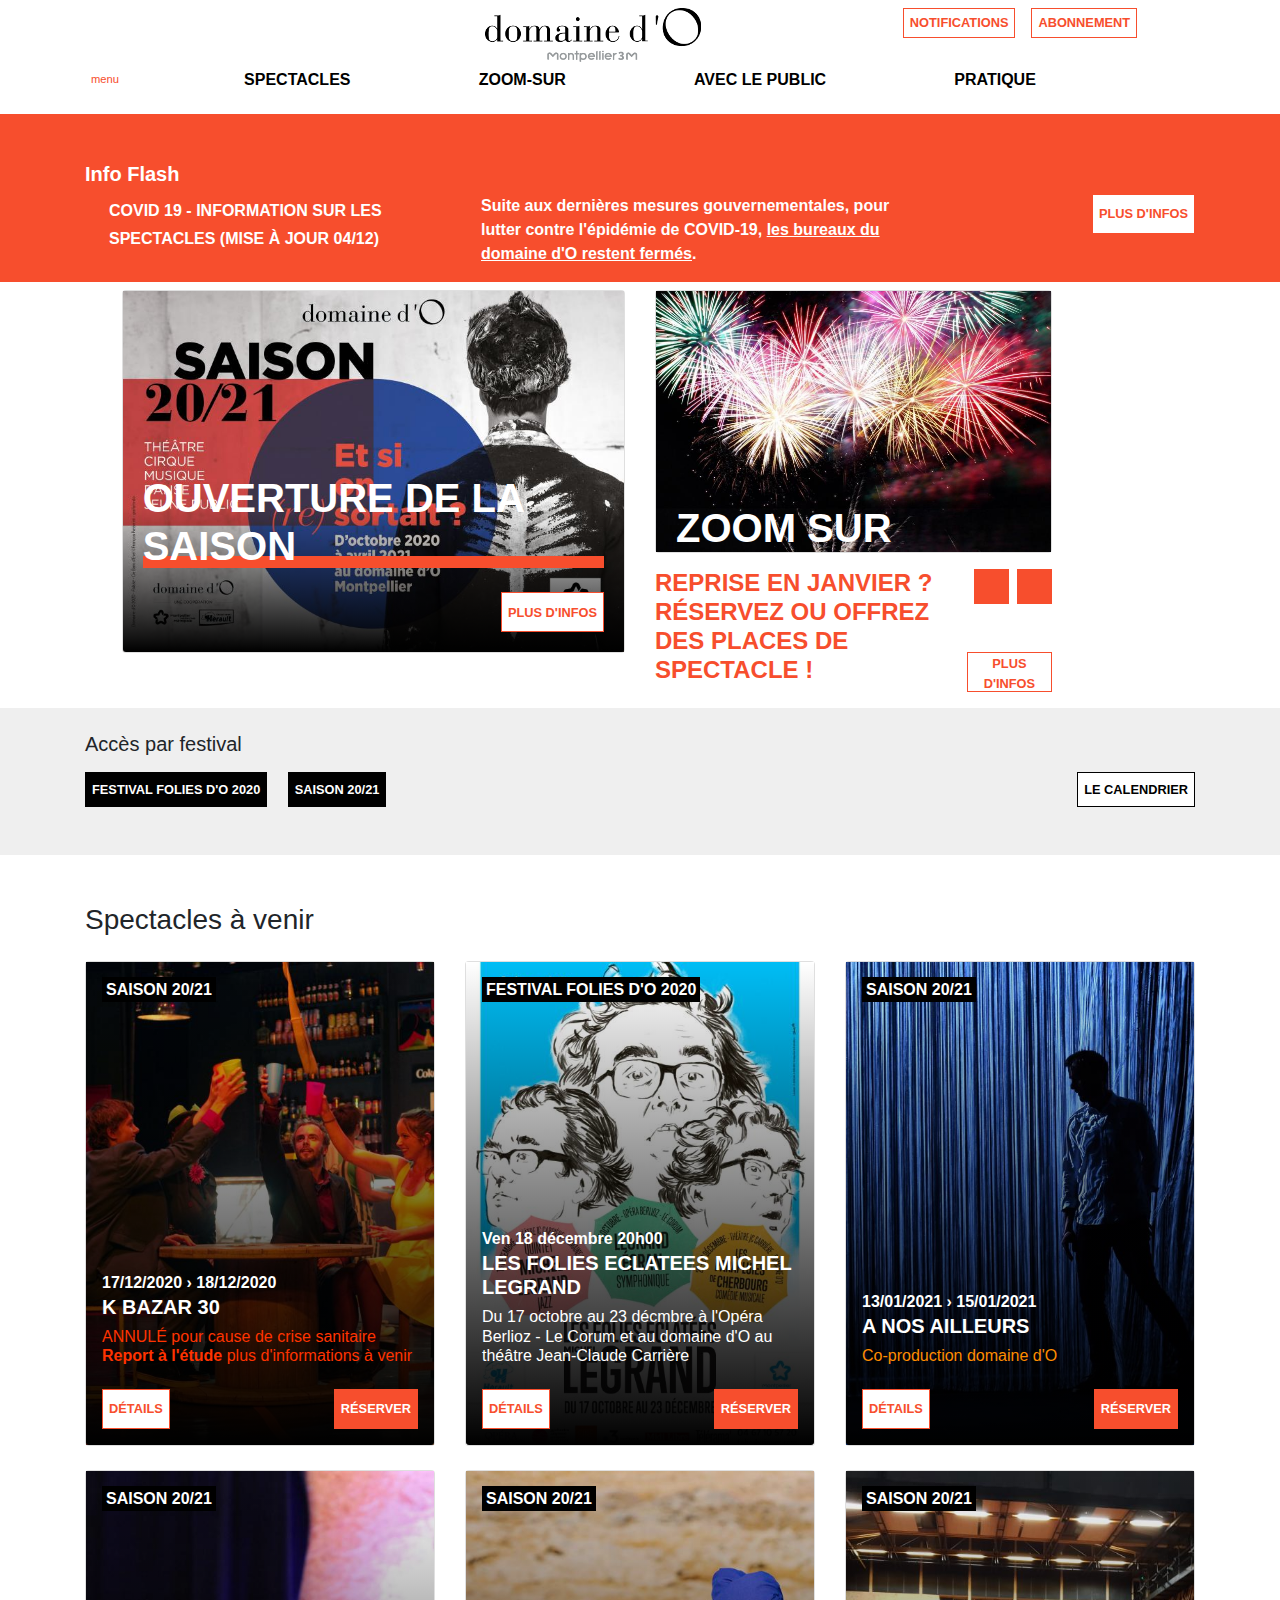
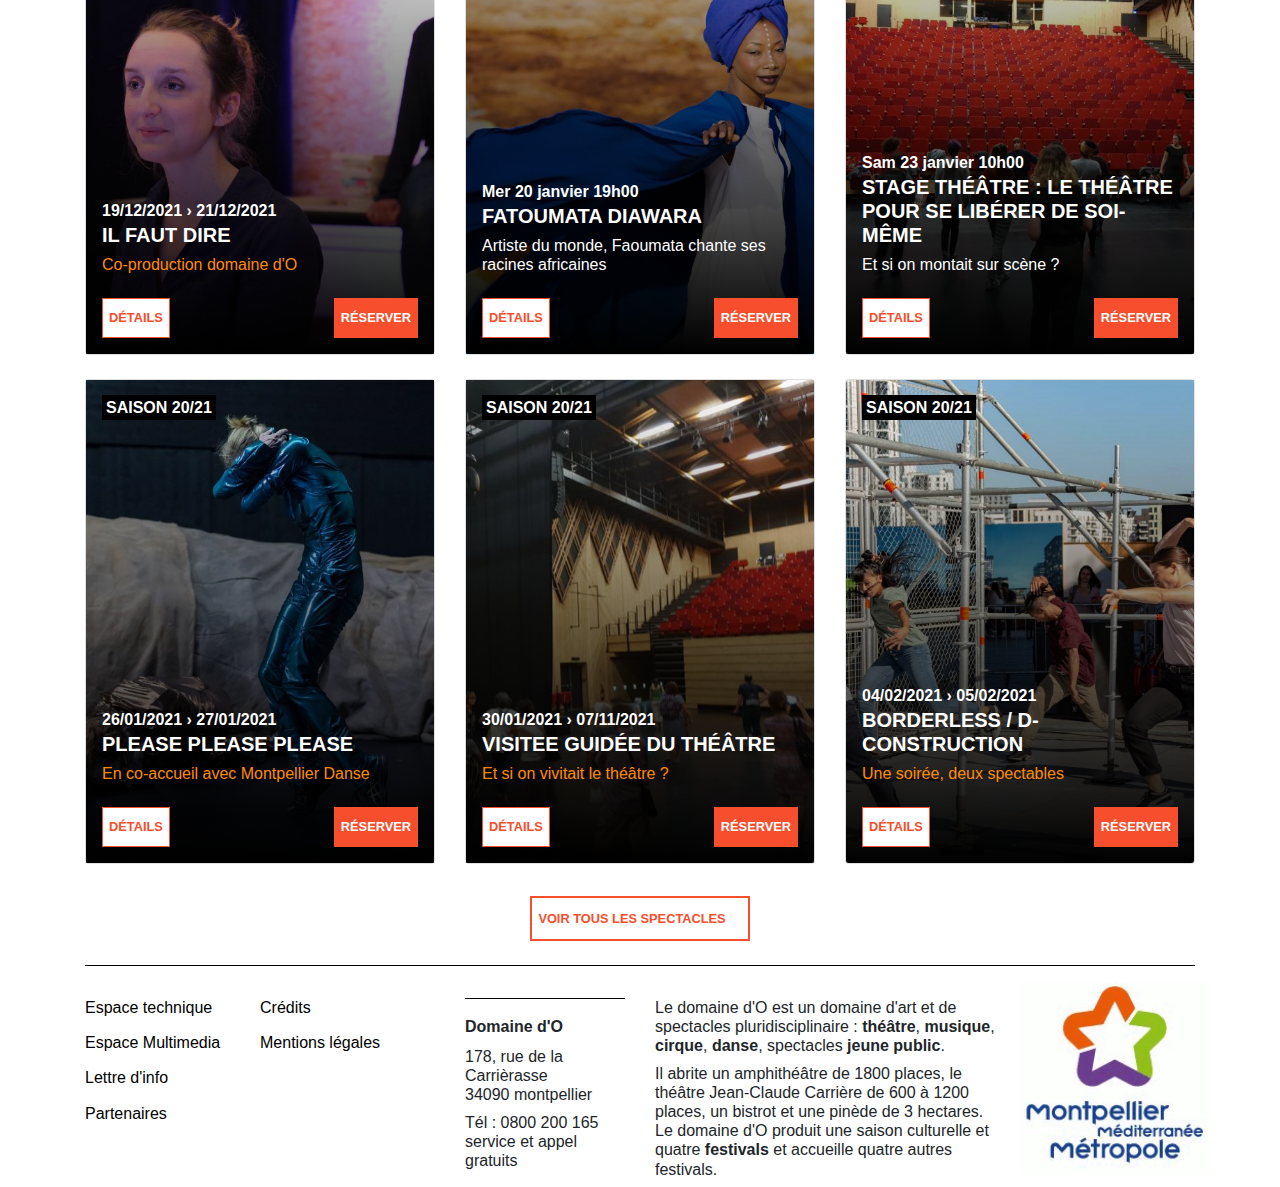
<file: domaineDo/index.html>
<!DOCTYPE html>
<html lang="fr">
<head>
    <meta charset="UTF-8">
    <meta name="viewport" content="width=device-width, initial-scale=1.0">
    <title>Domaine d'O | Spectacles, festivals et sorties à Montpellier - Théâtre, Musique, Cirque, Danse, Cinéma</title>
    <link rel="stylesheet" href="css/reset.css"/>
    <link rel="stylesheet" href="https://use.fontawesome.com/releases/v5.7.0/css/all.css"
        integrity="sha384-lZN37f5QGtY3VHgisS14W3ExzMWZxybE1SJSEsQp9S+oqd12jhcu+A56Ebc1zFSJ" crossorigin="anonymous">
    <link rel="stylesheet" href="css/style.css"/>
    <link rel="shortcut icon" href="https://www.domainedo.fr/sites/all/themes/custom/ddobs/less/favicon.ico" type="image/vnd.microsoft.icon"/>
</head>
<body>
    <header class="container mt-2">
        <section class="row">
            <div class="col-lg-3 app-social">
                <ul class="d-flex list-unstyled">
                    <li class="mr-2">
                        <a href="#">
                            <i class="fab fa-facebook-f"><span class="sr-only">facebook</span></i>
                        </a>
                    </li>
                    <li class="mr-2">
                        <a href="#">
                            <i class="fab fa-twitter"><span class="sr-only">twitter</span></i>
                        </a>
                    </li>
                    <li class="mr-2">
                        <a href="#">
                            <i class="fab fa-youtube"><span class="sr-only">youtube</span></i>
                        </a>
                    </li>
                    <li class="mr-2">
                        <a href="#">
                            <i class="fab fa-tripadvisor"><span class="sr-only">tripadvisor</span></i>
                        </a>
                    </li>
                </ul>
            </div>
            <div class="col-lg-5 col-md-12 col-10 d-flex justify-content-center app-div-h1">
                <h1>
                    <a href="#">
                        <img src="assets/logo-domaine-d-o.png" alt="logo domaine d'O - Montpellier 3M - retour accueil"/>
                    </a>
                </h1>
            </div>
            <div class="col-lg-4 app-div-btn-notif">
                <ul class="d-flex justify-content-center list-unstyled">
                    <li>
                        <button class="mr-2 app-btn-header">
                                <i class="fas fa-bell"></i>
                                NOTIFICATIONS
                        </button>
                    </li>
                    <li>
                        <button class="ml-2 app-btn-header app-btn-sub">
                                <i class="fas fa-bookmark"></i>
                                ABONNEMENT
                        </button>
                    </li>
                </ul>
            </div>
            <div class="col-1 app-div-btn-menu">
                <button class="app-btn-nav d-flex flex-column align-items-center text-primary">
                    <i class="fas fa-bars mb-0"></i>
                    <span>menu</span>
                </button>
            </div>
            <nav class="col-md-10">
                <ul class="list-unstyled mb-0 d-flex justify-content-around align-items-center">
                    <li>
                        <a href="#">
                            <h2>
                                SPECTACLES
                            </h2>
                        </a>
                    </li>
                    <li>
                        <a href="#">
                            <h2>
                                ZOOM-SUR
                            </h2>
                        </a>
                    </li>
                    <li>
                        <a href="#">
                            <h2>
                                AVEC LE PUBLIC
                            </h2>
                        </a>
                    </li>
                    <li>
                        <a href="#">
                            <h2>
                                PRATIQUE
                            </h2>
                        </a>
                    </li>
                
                </ul>
            </nav>
            <div class="col-1 d-flex flex-column align-items-center app-div-btn-search">
                <button class="app-btn-nav">
                    <i class="fas fa-search"></i>
                </button>
            </div>
        </section>
    </header>

    <main>
        <div class="bg-primary text-white mt-3 pt-5">
            <section class="container app-main-flash">
                <div class="row">
                    <div class="col-12">
                        <h3 class="h5 font-weight-bold">
                            Info Flash
                        </h3>
                    </div>
                </div>
                <div class="row pl-4">
                    <div class="col-lg-4">
                        <h4>
                            <a class="text-white h6 font-weight-bold" href="#">
                                COVID 19 - INFORMATION SUR LES SPECTACLES (MISE À JOUR 04/12)
                            </a>
                        </h4>
                    </div>
                    <div class="col-lg-5">
                        <p class=" font-weight-bold">
                            Suite aux dernières mesures gouvernementales, pour lutter contre l'épidémie de COVID-19, <em>les bureaux du domaine d'O restent fermés</em>. 
                        </p>
                    </div>
                    <div class="col-lg-3 d-flex justify-content-end mb-4">
                        <button class="app-btn-bg-hover-black">
                            PLUS D'INFOS
                        </button>
                    </div>
                </div>
            </section>
        </div>

        <section class="app-main-article container-fluid mt-2">
            <div class="row">
                <div class="col-xl-1">
                </div>
                <div class="col-lg-7 col-xl-5">
                    <article class="card">
                        <img class="card-image-top" src="assets/visuel_accueil_site-2020-final2.jpg" alt="#"/>
                        <div class="card-body card-img-overlay app-card-article-01 d-flex align-items-end justify-content-end flex-column">
                            <h3 class="h1 font-weight-bold">
                                <a href="#" class="text-white" >
                                    OUVERTURE DE LA SAISON
                                </a>
                            </h3>
                            <button class="app-btn-bg-hover-primary mt-3">
                                PLUS D'INFOS
                            </button>
                        </div>
                    </article>
                </div>
                <div class="col-lg-5 col-xl-4">
                    <article class="app-main-article-02">
                        <div class="card">
                            <img class="card-image-top" src="assets/sans_titre2.jpg" alt="#"/>
                            <div class="card-body card-img-overlay d-flex align-items-end pb-0">
                                <h3 class="text-white font-weight-bold mb-0 h1">
                                    ZOOM SUR
                                </h3>
                            </div>
                        </div>
                        <div class="d-flex pt-3">
                            <h4 class="text-primary font-weight-bold">
                                <a href="#">
                                    REPRISE EN JANVIER ? RÉSERVEZ OU OFFREZ DES PLACES DE SPECTACLE !
                                </a>
                            </h4>
                            <div class="d-flex flex-column justify-content-between app-main-article-div-button">
                                <div class="d-flex justify-content-end">
                                    <button class="app-btn-arrow mr-1">
                                        <i class="fas fa-chevron-left"></i>
                                    </button>
                                    <button class="app-btn-arrow ml-1">
                                        <i class="fas fa-chevron-right"></i>
                                    </button>
                                </div>
                                <button class="app-btn-bg-hover-primary mt-4">
                                    PLUS D'INFOS
                                </button>
                            </div>
                        </div>
                    </article>
                </div>
                <div class="col-xl-2">
                </div>
            </div>
        </section>

        <div class="bg-secondary mt-3 pb-5 pt-4">
            <section class="container app-festival-access">
                <h3 class="mb-3 h5">
                    Accès par festival
                </h3>
                <div class="d-flex justify-content-between app-festival-access-div-button">
                    <div>
                        <button class="app-btn-bg-black-hover-bg-white mr-3">
                            FESTIVAL FOLIES D'O 2020
                        </button>
                        <button class="app-btn-bg-black-hover-bg-white">
                            SAISON 20/21
                        </button>
                    </div>
                    <button class="app-btn-bg-white-hover-bg-black">
                        <i class="fas fa-calendar-alt"></i>
                        LE CALENDRIER
                    </button>
                </div>
            </section>
        </div>

        <section class="container app-main-show mt-5">
            <div class="row">
                <div class="col-12 mb-3">
                    <h3>
                        Spectacles à venir
                    </h3>
                </div>
            </div>
            <div class="row">
                <div class="col-lg-4">
                    <article class="card mb-4">
                        <img class="card-image-top" src="assets/card-01.jpg" alt="#">
                        <div class="card-body card-img-overlay p-3 d-flex flex-column justify-content-between">
                            <p class="text-white">
                                <span class="bg-black p-1 h6 font-weight-bold">
                                    SAISON 20/21
                                </span>
                            </p>
                            <div>
                                <div class="app-show-description">
                                    <p class="text-white mb-0 font-weight-bold">
                                        <span> 17/12/2020 &rsaquo; 18/12/2020</span>
                                    </p>
                                    <h4 class="text-white mt-0 font-weight-bold h5">
                                        K BAZAR 30
                                    </h4>
                                    <h5 class="text-danger h6">
                                        ANNULÉ pour cause de crise sanitaire <strong>Report à l'étude</strong> plus d'informations à venir
                                    </h5>
                                </div>
                                <div class="d-flex justify-content-between mt-4">
                                    <button class="app-btn-bg-hover-primary">
                                        DÉTAILS
                                    </button>
                                    <button class="app-btn-bg-primary-hover-bg-white">
                                        RÉSERVER
                                    </button>
                                </div>
                            </div>
                        </div>
                    </article>
                </div>
                <div class="col-lg-4">
                    <article class="card mb-4">
                        <img class="card-image-top" src="assets/card-02.jpg" alt="#">
                        <div class="card-body card-img-overlay p-3 d-flex flex-column justify-content-between">
                            <p class="text-white">
                                <span class="bg-black p-1 h6 font-weight-bold">
                                    FESTIVAL FOLIES D'O 2020
                                </span>
                            </p>
                            <div>
                                <div class="app-show-description">
                                    <p class="text-white mb-0 font-weight-bold">
                                        Ven 18 décembre 20h00
                                    </p>
                                    <h4 class="text-white mt-0 font-weight-bold h5">
                                        LES FOLIES ECLATEES MICHEL LEGRAND
                                    </h4>
                                    <h5 class="text-white h6">
                                        Du 17 octobre au 23 décmbre à l'Opéra Berlioz - Le Corum et au domaine d'O au théâtre Jean-Claude Carrière
                                    </h5>
                                </div>
                                <div class="d-flex justify-content-between mt-4">
                                    <button class="app-btn-bg-hover-primary">
                                        DÉTAILS
                                    </button>
                                    <button class="app-btn-bg-primary-hover-bg-white">
                                        RÉSERVER
                                    </button>
                                </div>
                            </div>
                        </div>
                    </article>
                </div>
                <div class="col-lg-4">
                    <article class="card mb-4">
                        <img class="card-image-top" src="assets/card-03.jpg" alt="#">
                        <div class="card-body card-img-overlay p-3 d-flex flex-column justify-content-between">
                            <p class="text-white">
                                <span class="bg-black p-1 h6 font-weight-bold">
                                    SAISON 20/21
                                </span>
                            </p>
                            <div>
                                <div class="app-show-description">
                                    <p class="text-white mb-0 font-weight-bold">
                                        13/01/2021 &rsaquo; 15/01/2021
                                    </p>
                                    <h4 class="text-white mt-0 font-weight-bold h5">
                                        A NOS AILLEURS
                                    </h4>
                                    <h5 class="text-warning h6">
                                        Co-production domaine d'O
                                    </h5>
                                </div>
                                <div class="d-flex justify-content-between mt-4">
                                    <button class="app-btn-bg-hover-primary">
                                        DÉTAILS
                                    </button>
                                    <button class="app-btn-bg-primary-hover-bg-white">
                                        RÉSERVER
                                    </button>
                                </div>
                            </div>
                        </div>
                    </article>
                </div>
                <div class="col-lg-4">
                    <article class="card mb-4">
                        <img class="card-image-top" src="assets/card-04.jpg" alt="#">
                        <div class="card-body card-img-overlay p-3 d-flex flex-column justify-content-between">
                            <p class="text-white">
                                <span class="bg-black p-1 h6 font-weight-bold">
                                    SAISON 20/21
                                </span>
                            </p>
                            <div>
                                <div class="app-show-description">
                                    <p class="text-white mb-0 font-weight-bold">
                                        19/12/2021 &rsaquo; 21/12/2021
                                    </p>
                                    <h4 class="text-white mt-0 font-weight-bold h5">
                                        IL FAUT DIRE
                                    </h4>
                                    <h5 class="text-warning h6">
                                        Co-production domaine d'O
                                    </h5>
                                </div>
                                <div class="d-flex justify-content-between mt-4">
                                    <button class="app-btn-bg-hover-primary">
                                        DÉTAILS
                                    </button>
                                    <button class="app-btn-bg-primary-hover-bg-white">
                                        RÉSERVER
                                    </button>
                                </div>
                            </div>
                        </div>
                    </article>
                </div>
                <div class="col-lg-4">
                    <article class="card mb-4">
                        <img class="card-image-top" src="assets/card-05.jpg" alt="#">
                        <div class="card-body card-img-overlay p-3 d-flex flex-column justify-content-between">
                            <p class="text-white">
                                <span class="bg-black p-1 h6 font-weight-bold">
                                    SAISON 20/21
                                </span>
                            </p>
                            <div>
                                <div class="app-show-description">
                                    <p class="text-white mb-0 font-weight-bold">
                                        Mer 20 janvier 19h00
                                    </p>
                                    <h4 class="text-white mt-0 font-weight-bold h5">
                                        FATOUMATA DIAWARA
                                    </h4>
                                    <h5 class="text-white h6">
                                        Artiste du monde, Faoumata chante ses racines africaines
                                    </h5>
                                </div>
                                <div class="d-flex justify-content-between mt-4">
                                    <button class="app-btn-bg-hover-primary">
                                        DÉTAILS
                                    </button>
                                    <button class="app-btn-bg-primary-hover-bg-white">
                                        RÉSERVER
                                    </button>
                                </div>
                            </div>
                        </div>
                    </article>
                </div>
                <div class="col-lg-4">
                    <article class="card mb-4">
                        <img class="card-image-top" src="assets/card-06.jpg" alt="#">
                        <div class="card-body card-img-overlay p-3 d-flex flex-column justify-content-between">
                            <p class="text-white">
                                <span class="bg-black p-1 h6 font-weight-bold">
                                    SAISON 20/21
                                </span>
                            </p>
                            <div>
                                <div class="app-show-description">
                                    <p class="text-white mb-0 font-weight-bold">
                                        Sam 23 janvier 10h00
                                    </p>
                                    <h4 class="text-white mt-0 font-weight-bold h5">
                                        STAGE THÉÂTRE : LE THÉÂTRE POUR SE LIBÉRER DE SOI-MÊME
                                    </h4>
                                    <h5 class="text-white h6">
                                        Et si on montait sur scène ?
                                    </h5>
                                </div>
                                <div class="d-flex justify-content-between mt-4">
                                    <button class="app-btn-bg-hover-primary">
                                        DÉTAILS
                                    </button>
                                    <button class="app-btn-bg-primary-hover-bg-white">
                                        RÉSERVER
                                    </button>
                                </div>
                            </div>
                        </div>
                    </article>
                </div>
                <div class="col-lg-4">
                    <article class="card mb-4">
                        <img class="card-image-top" src="assets/card-07.jpg" alt="#">
                        <div class="card-body card-img-overlay p-3 d-flex flex-column justify-content-between">
                            <p class="text-white">
                                <span class="bg-black p-1 h6 font-weight-bold">
                                    SAISON 20/21
                                </span>
                            </p>
                            <div>
                                <div class="app-show-description">
                                    <p class="text-white mb-0 font-weight-bold">
                                        26/01/2021 &rsaquo; 27/01/2021
                                    </p>
                                    <h4 class="text-white mt-0 font-weight-bold h5">
                                        PLEASE PLEASE PLEASE
                                    </h4>
                                    <h5 class="text-warning h6">
                                        En co-accueil avec Montpellier Danse
                                    </h5>
                                </div>
                                <div class="d-flex justify-content-between mt-4">
                                    <button class="app-btn-bg-hover-primary">
                                        DÉTAILS
                                    </button>
                                    <button class="app-btn-bg-primary-hover-bg-white">
                                        RÉSERVER
                                    </button>
                                </div>
                            </div>
                        </div>
                    </article>
                </div>
                <div class="col-lg-4">
                    <article class="card mb-4">
                        <img class="card-image-top" src="assets/card-08.jpg" alt="#">
                        <div class="card-body card-img-overlay p-3 d-flex flex-column justify-content-between">
                            <p class="text-white">
                                <span class="bg-black p-1 h6 font-weight-bold">
                                    SAISON 20/21
                                </span>
                            </p>
                            <div>
                                <div class="app-show-description">
                                    <p class="text-white mb-0 font-weight-bold">
                                        30/01/2021 &rsaquo; 07/11/2021
                                    </p>
                                    <h4 class="text-white mt-0 font-weight-bold h5">
                                        VISITEE GUIDÉE DU THÉÂTRE
                                    </h4>
                                    <h5 class="text-warning h6">
                                        Et si on vivitait le théâtre ?
                                    </h5>
                                </div>
                                <div class="d-flex justify-content-between mt-4">
                                    <button class="app-btn-bg-hover-primary">
                                        DÉTAILS
                                    </button>
                                    <button class="app-btn-bg-primary-hover-bg-white">
                                        RÉSERVER
                                    </button>
                                </div>
                            </div>
                        </div>
                    </article>
                </div>
                <div class="col-lg-4">
                    <article class="card mb-4">
                        <img class="card-image-top" src="assets/card-09.jpg" alt="#">
                        <div class="card-body card-img-overlay p-3 d-flex flex-column justify-content-between">
                            <p class="text-white">
                                <span class="bg-black p-1 h6 font-weight-bold">
                                    SAISON 20/21
                                </span>
                            </p>
                            <div>
                                <div class="app-show-description">
                                    <p class="text-white mb-0 font-weight-bold">
                                        04/02/2021 &rsaquo; 05/02/2021
                                    </p>
                                    <h4 class="text-white mt-0 font-weight-bold h5">
                                        BORDERLESS / D-CONSTRUCTION
                                    </h4>
                                    <h5 class="text-warning h6">
                                        Une soirée, deux spectables
                                    </h5>
                                </div>
                                <div class="d-flex justify-content-between mt-4">
                                    <button class="app-btn-bg-hover-primary">
                                        DÉTAILS
                                    </button>
                                    <button class="app-btn-bg-primary-hover-bg-white">
                                        RÉSERVER
                                    </button>
                                </div>
                            </div>
                        </div>
                    </article>
                </div>
            </div>
        </section>

        <div class="d-flex justify-content-center mt-2">
            <button class="app-btn-bg-hover-primary-all">
                VOIR TOUS LES SPECTACLES
                <i class="fas fa-chevron-right ml-3"></i>
            </button>
        </div>
    </main>
    
    <footer class="container mt-4">
        <hr>
        <div class="row">
            <section class="col-lg-4 d-flex">
                <div class="col-6 pl-0 pr-0">
                    <ul class="list-unstyled h6">
                        <li class="mt-3"><a href="#">Espace technique</a></li>
                        <li class="mt-3"><a href="#">Espace Multimedia</a></li>
                        <li class="mt-3"><a href="#">Lettre d'info</a></li>
                        <li class="mt-3"><a href="#">Partenaires</a></li>
                    </ul>
                </div>
                <div class="col-6 pl-0 pr-0">
                    <ul class="list-unstyled h6">
                        <li class="mt-3"><a href="#">Crédits</a></li>
                        <li class="mt-3"><a href="#">Mentions légales</a></li>
                    </ul>
                </div>
            </section>
            <section class="col-lg-2">
                <hr>
                <strong>
                    Domaine d'O
                </strong>
                <div class="d-flex flex-column mt-2">
                    <p class="pl-0 pr-0 h6">
                        178, rue de la Carrièrasse
                        <br/>
                        34090 montpellier
                    </p>
                    <p class="pl-0 pr-0 h6">
                        Tél : 0800 200 165
                        <br/>
                        service et appel gratuits
                    </p>
                </div>
            </section>
            <section class="col-lg-4 col-8 mt-3">
                <p class="h6"> 
                    Le domaine d'O est un domaine d'art et de spectacles pluridisciplinaire : <strong>théâtre</strong>, <strong>musique</strong>, <strong>cirque</strong>, 
                    <strong>danse</strong>, spectacles <strong>jeune public</strong>. 
                </p>
                <p class="h6">
                    Il abrite un amphithéâtre de 1800 places, le théâtre Jean-Claude Carrière de 600 à 1200 places, un bistrot et une pinède de 3 hectares. Le domaine 
                    d'O produit une saison culturelle et quatre <strong>festivals</strong> et accueille quatre autres festivals.
                </p>
            </section>
            <div class="col-lg-2 col-4 pl-0 pr-0">
                <h3>
                    <a href="https://www.montpellier3m.fr/">
                        <img src="assets/mmm.gif" alt="logo Montpellier Méditerranée Métropole - lien vers l'accueil du site de Montpellier Méditerranée Métropole"/>
                    </a>
                </h3>
            </div>
        </div>
    </footer>

</body>
</html>
</file>
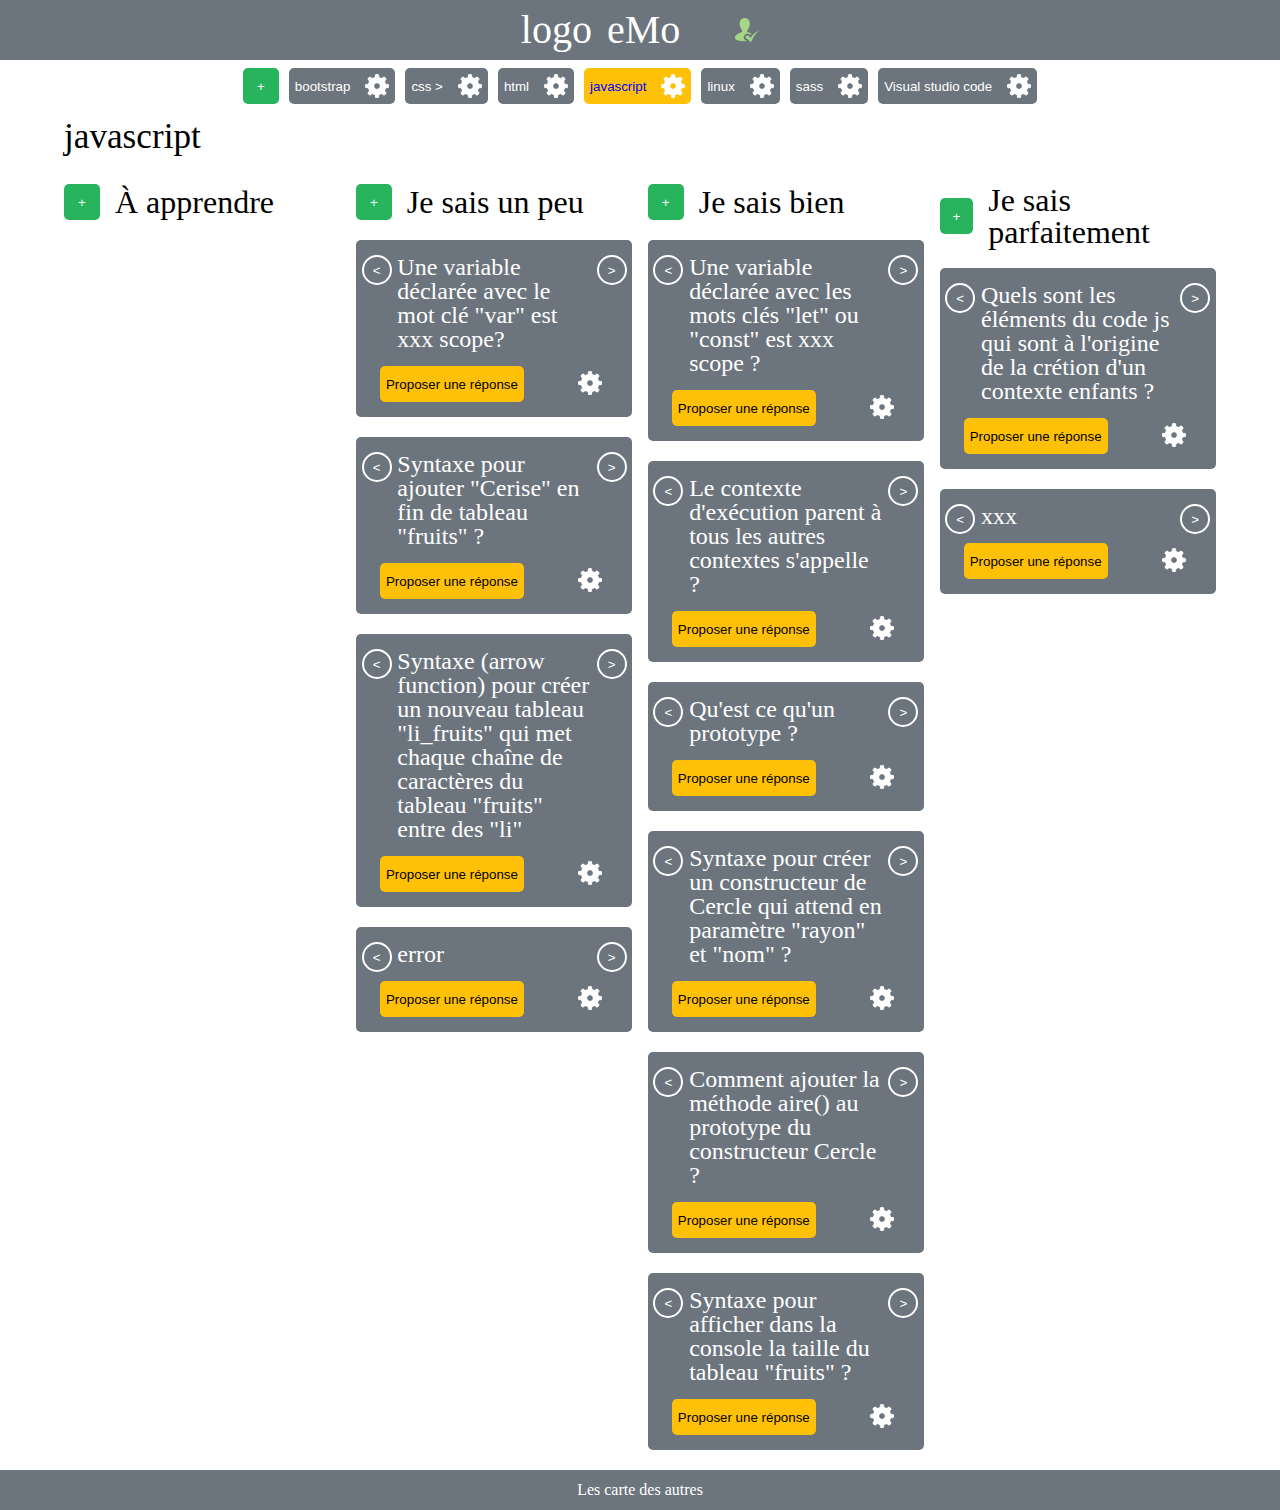
<file: memo/index.html>
<!DOCTYPE html>
<html lang="fr">

<head>
    <meta charset="UTF-8">
    <meta name="viewport" content="width=device-width, initial-scale=1.0">
    <title>Memopus - je sais, un peu, beaucoup, parfaitement</title>
    <link rel="stylesheet" href="reset.css" />
    <link rel="stylesheet" href="style.css" />
</head>

<body>
    <header>
        <h1>
            <a href="#">logo</a>
            <span>eMo</span>
            <img src="assets/checked-user-24.png" alt=""/>
        </h1>
        <nav>
            <ul>
                <li><button class="app-button-add">+</button></li>
                <li><button class="app-button-nav">bootstrap <img src="assets/gear-2-24.png" alt="" /></button></li>
                <li><button class="app-button-nav">css > <img src="assets/gear-2-24.png" alt="" /></button></li>
                <li><button class="app-button-nav">html <img src="assets/gear-2-24.png" alt="" /></button></li>
                <li><button class="app-button-nav app-button-selected">javascript <img src="assets/gear-2-24.png" alt="" /></button></li>
                <li><button class="app-button-nav">linux <img src="assets/gear-2-24.png" alt="" /></button></li>
                <li><button class="app-button-nav">sass <img src="assets/gear-2-24.png" alt="" /></button></li>
                <li><button class="app-button-nav">Visual studio code <img src="assets/gear-2-24.png" alt="" /></button></li>
            </ul>
        </nav>
    </header>
    <main>
        <h2>javascript</h2>
        <section>
            <section>
                <h3>
                    <button class="app-button-add">+</button>
                    À apprendre
                </h3>
            </section>
            <section>
                <h3>
                    <button class="app-button-add">+</button>
                    Je sais un peu
                </h3>
                <article>
                    <div>
                        <div class="app-div-arrow">
                            <button class="app-button-arrow">&#60</button>
                        </div>
                        <h4>Une variable déclarée avec le mot clé "var" est xxx scope?</h4>
                        <div class="app-div-arrow">
                            <button class="app-button-arrow">&#62</button>
                        </div>
                    </div>
                    <div>
                        <button class="app-button-response" >Proposer une réponse</button>
                        <button class="app-button-setting"><img src="assets/gear-2-24.png" alt="" /></button>
                    </div>
                </article>
                <article>
                    <div>
                        <div class="app-div-arrow">
                            <button class="app-button-arrow">&#60</button>
                        </div>
                        <h4>Syntaxe pour ajouter "Cerise" en fin de tableau "fruits" ?</h4>
                        <div class="app-div-arrow">
                            <button class="app-button-arrow">&#62</button>
                        </div>
                    </div>
                    <div>
                        <button class="app-button-response" >Proposer une réponse</button>
                        <button class="app-button-setting"><img src="assets/gear-2-24.png" alt="" /></button>
                    </div>
                </article>
                <article>
                    <div>
                        <div class="app-div-arrow">
                            <button class="app-button-arrow">&#60</button>
                        </div>
                        <h4>Syntaxe (arrow function) pour créer un nouveau tableau "li_fruits" qui met chaque chaîne de caractères du tableau "fruits" entre des "li"</h4>
                        <div class="app-div-arrow">
                            <button class="app-button-arrow">&#62</button>
                        </div>
                    </div>
                    <div>
                        <button class="app-button-response" >Proposer une réponse</button>
                        <button class="app-button-setting"><img src="assets/gear-2-24.png" alt="" /></button>
                    </div>
                </article>
                <article>
                    <div>
                        <div class="app-div-arrow">
                            <button class="app-button-arrow">&#60</button>
                        </div>
                        <h4>error</h4>
                        <div class="app-div-arrow">
                            <button class="app-button-arrow">&#62</button>
                        </div>
                    </div>
                    <div>
                        <button class="app-button-response" >Proposer une réponse</button>
                        <button class="app-button-setting"><img src="assets/gear-2-24.png" alt="" /></button>
                    </div>
                </article>
               
            </section>
            <section>
                <h3>
                    <button class="app-button-add">+</button>
                    Je sais bien
                </h3>
                <article>
                    <div>
                        <div class="app-div-arrow">
                            <button class="app-button-arrow">&#60</button>
                        </div>
                        <h4>Une variable déclarée avec les mots clés "let" ou "const" est xxx scope ?</h4>
                        <div class="app-div-arrow">
                            <button class="app-button-arrow">&#62</button>
                        </div>
                    </div>
                    <div>
                        <button class="app-button-response" >Proposer une réponse</button>
                        <button class="app-button-setting"><img src="assets/gear-2-24.png" alt="" /></button>
                    </div>
                </article>
                <article>
                    <div>
                        <div class="app-div-arrow">
                            <button class="app-button-arrow">&#60</button>
                        </div>
                        <h4>Le contexte d'exécution parent à tous les autres contextes s'appelle ?</h4>
                        <div class="app-div-arrow">
                            <button class="app-button-arrow">&#62</button>
                        </div>
                    </div>
                    <div>
                        <button class="app-button-response" >Proposer une réponse</button>
                        <button class="app-button-setting"><img src="assets/gear-2-24.png" alt="" /></button>
                    </div>
                </article>
                <article>
                    <div>
                        <div class="app-div-arrow">
                            <button class="app-button-arrow">&#60</button>
                        </div>
                        <h4>Qu'est ce qu'un prototype ?</h4>
                        <div class="app-div-arrow">
                            <button class="app-button-arrow">&#62</button>
                        </div>
                    </div>
                    <div>
                        <button class="app-button-response" >Proposer une réponse</button>
                        <button class="app-button-setting"><img src="assets/gear-2-24.png" alt="" /></button>
                    </div>
                </article>
                <article>
                    <div>
                        <div class="app-div-arrow">
                            <button class="app-button-arrow">&#60</button>
                        </div>
                        <h4>Syntaxe pour créer un constructeur de Cercle qui attend en paramètre "rayon" et "nom" ?</h4>
                        <div class="app-div-arrow">
                            <button class="app-button-arrow">&#62</button>
                        </div>
                    </div>
                    <div>
                        <button class="app-button-response" >Proposer une réponse</button>
                        <button class="app-button-setting"><img src="assets/gear-2-24.png" alt="" /></button>
                    </div>
                </article>
                <article>
                    <div>
                        <div class="app-div-arrow">
                            <button class="app-button-arrow">&#60</button>
                        </div>
                        <h4>Comment ajouter la méthode aire() au prototype du constructeur Cercle ?</h4>
                        <div class="app-div-arrow">
                            <button class="app-button-arrow">&#62</button>
                        </div>
                    </div>
                    <div>
                        <button class="app-button-response" >Proposer une réponse</button>
                        <button class="app-button-setting"><img src="assets/gear-2-24.png" alt="" /></button>
                    </div>
                </article>
                <article>
                    <div>
                        <div class="app-div-arrow">
                            <button class="app-button-arrow">&#60</button>
                        </div>
                        <h4>Syntaxe pour afficher dans la console la taille du tableau "fruits" ?</h4>
                        <div class="app-div-arrow">
                            <button class="app-button-arrow">&#62</button>
                        </div>
                    </div>
                    <div>
                        <button class="app-button-response" >Proposer une réponse</button>
                        <button class="app-button-setting"><img src="assets/gear-2-24.png" alt="" /></button>
                    </div>
                </article>
            </section>
            <section>
                <h3>
                    <button class="app-button-add">+</button>
                    Je sais parfaitement
                </h3>
                <article>
                    <div>
                        <div class="app-div-arrow">
                            <button class="app-button-arrow">&#60</button>
                        </div>
                        <h4>Quels sont les éléments du code js qui sont à l'origine de la crétion d'un contexte enfants ?</h4>
                        <div class="app-div-arrow">
                            <button class="app-button-arrow">&#62</button>
                        </div>
                    </div>
                    <div>
                        <button class="app-button-response" >Proposer une réponse</button>
                        <button class="app-button-setting"><img src="assets/gear-2-24.png" alt="" /></button>
                    </div>
                </article>
                <article>
                    <div>
                        <div class="app-div-arrow">
                            <button class="app-button-arrow">&#60</button>
                        </div>
                        <h4>xxx</h4>
                        <div class="app-div-arrow">
                            <button class="app-button-arrow">&#62</button>
                        </div>
                    </div>
                    <div>
                        <button class="app-button-response" >Proposer une réponse</button>
                        <button class="app-button-setting"><img src="assets/gear-2-24.png" alt="" /></button>
                    </div>
                </article>
            </section>
        </section>

    </main>
    <footer>
        <p>
            <a href="#">
                Les carte des autres
            </a>
        </p>
    </footer>
</body>

</html>
</file>
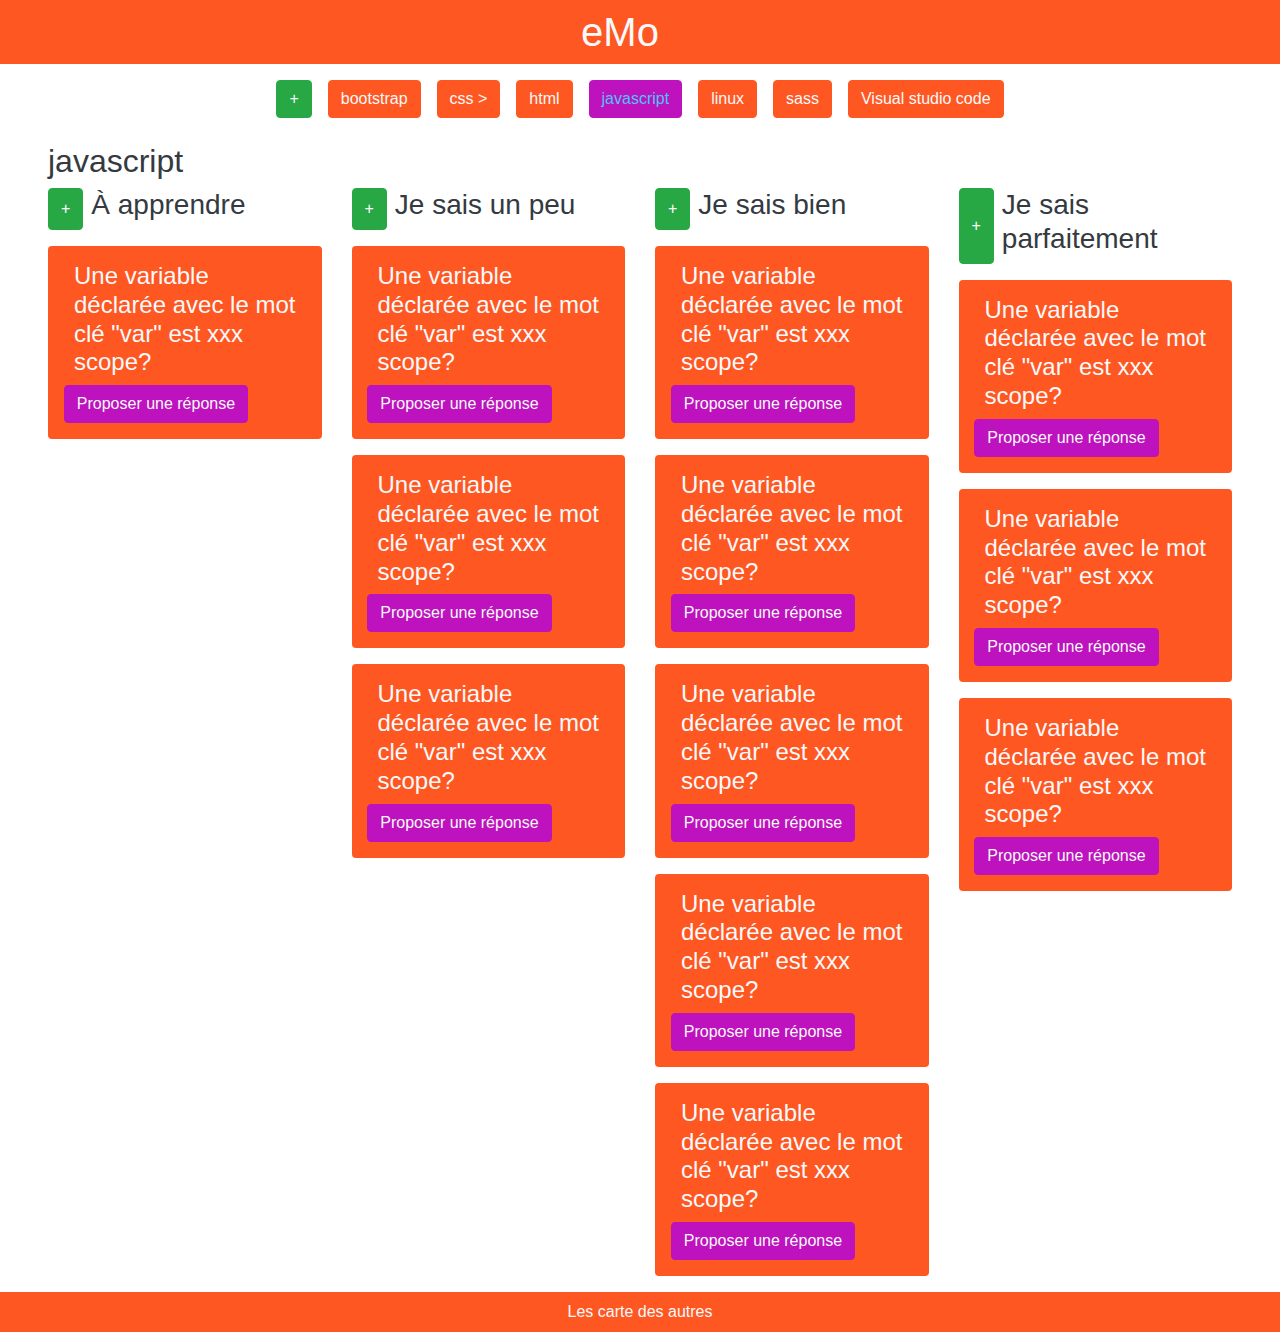
<file: memoBootCompiled/index.html>
<!DOCTYPE html>
<html lang="fr">

<head>
    <meta charset="UTF-8">
    <meta name="viewport" content="width=device-width, initial-scale=1.0">
    <title>Memo Bootstrap sass</title>
    <link rel="stylesheet" href="css/reset.css"/>
    <link rel="stylesheet" href="css/style.css" />
    <link rel="stylesheet" href="https://use.fontawesome.com/releases/v5.7.0/css/all.css"
    integrity="sha384-lZN37f5QGtY3VHgisS14W3ExzMWZxybE1SJSEsQp9S+oqd12jhcu+A56Ebc1zFSJ" crossorigin="anonymous">
</head>

<body>
    <header>
        <h1 class="bg-secondary d-flex justify-content-center align-items-center text-light pb-2 pt-2">
            <a class="text-light mr-2" href="#"><i class="fas fa-spider"></i></a>
            eMo
            <i class="fas fa-user-check text-success ml-5 mb-0"></i>
        </h1>
        <nav class="d-flex justify-content-center">
            <ul class="d-flex list-unstyled">
                <li class="m-2">
                    <button type="button" class="btn btn-success text-light d-flex align-items-center">+</button>
                </li>
                <li class="m-2">
                    <button type="button" class="btn btn-secondary text-light">bootstrap 
                        <i class="fas fa-cog"></i>
                    </button>
                </li>
                <li class="m-2">
                    <button type="button" class="btn btn-secondary text-light">css > 
                        <i class="fas fa-cog"></i>
                    </button>
                </li>
                <li class="m-2">
                    <button type="button" class="btn btn-secondary text-light">html
                        <i class="fas fa-cog"></i>
                    </button>
                </li>
                <li class="m-2">
                    <button type="button" class="btn btn-warning text-primary">javascript
                        <i class="fas fa-cog text-dark"></i>
                    </button>
                </li>
                <li class="m-2">
                    <button type="button" class="btn btn-secondary text-light">linux
                        <i class="fas fa-cog"></i>
                    </button>
                </li>
                <li class="m-2">
                    <button type="button" class="btn btn-secondary text-light">sass
                        <i class="fas fa-cog"></i>
                    </button>
                </li>
                <li class="m-2">
                    <button type="button" class="btn btn-secondary text-light">Visual studio code
                        <i class="fas fa-cog"></i>
                    </button>
                </li>
            </ul>
        </nav>
    </header>

    <main class="container-fluid pl-5 pr-5">
        <div class="row">
            <h2 class="col-12 text-dark">javascript</h2>
        </div>
        <div class="row">
            <section class="col-xl-3 col-md-6">
                <div class="d-flex">
                    <button type="button" class="btn btn-success mr-2">+</button>
                    <h3 class="text-dark">
                        À apprendre
                    </h3>
                </div>
                <article class="bg-secondary pb-3 pt-3 rounded mt-3">
                    <div class="d-flex mr-2 ml-2 justify-content-between align-items-start">
                        <button type="button" class="btn btn-secondary p-0 mr-3">    
                            <i class="fas fa-arrow-circle-left h4"></i>
                        </button>
                        <h4 class="text-light">
                            Une variable déclarée avec le mot clé "var" est xxx scope? 
                        </h4>
                        <button type="button" class="btn btn-secondary p-0 ml-3">    
                            <i class="fas fa-arrow-circle-right h4"></i>
                        </button>
                    </div>
                    <div class="d-flex justify-content-around align-items-center">
                        <button type="button" class="btn btn-warning text-light">Proposer une réponse</button>
                        <button type="button" class="btn btn-secondary text-light d-flex align-items-center">
                            <i class="fas fa-cog h3 mb-0"></i>
                        </button>
                    </div>
                </article>
            </section>
            <section class="col-xl-3 col-md-6">
                <div class="d-flex">
                    <button type="button" class="btn btn-success mr-2">+</button>
                    <h3 class="text-dark">
                        Je sais un peu
                    </h3>
                </div>
                <article class="bg-secondary pb-3 pt-3 rounded mt-3">
                    <div class="d-flex mr-2 ml-2 justify-content-between align-items-start">
                        <button type="button" class="btn btn-secondary p-0 mr-3">    
                            <i class="fas fa-arrow-circle-left h4"></i>
                        </button>
                        <h4 class="text-light">
                            Une variable déclarée avec le mot clé "var" est xxx scope? 
                        </h4>
                        <button type="button" class="btn btn-secondary p-0 ml-3">    
                            <i class="fas fa-arrow-circle-right h4"></i>
                        </button>
                    </div>
                    <div class="d-flex justify-content-around align-items-center">
                        <button type="button" class="btn btn-warning text-light">Proposer une réponse</button>
                        <button type="button" class="btn btn-secondary text-light d-flex align-items-center">
                            <i class="fas fa-cog h3 mb-0"></i>
                        </button>
                    </div>
                </article>
                <article class="bg-secondary pb-3 pt-3 rounded mt-3">
                    <div class="d-flex mr-2 ml-2 justify-content-between align-items-start">
                        <button type="button" class="btn btn-secondary p-0 mr-3">    
                            <i class="fas fa-arrow-circle-left h4"></i>
                        </button>
                        <h4 class="text-light">
                            Une variable déclarée avec le mot clé "var" est xxx scope? 
                        </h4>
                        <button type="button" class="btn btn-secondary p-0 ml-3">    
                            <i class="fas fa-arrow-circle-right h4"></i>
                        </button>
                    </div>
                    <div class="d-flex justify-content-around align-items-center">
                        <button type="button" class="btn btn-warning text-light">Proposer une réponse</button>
                        <button type="button" class="btn btn-secondary text-light d-flex align-items-center">
                            <i class="fas fa-cog h3 mb-0"></i>
                        </button>
                    </div>
                </article>
                <article class="bg-secondary pb-3 pt-3 rounded mt-3">
                    <div class="d-flex mr-2 ml-2 justify-content-between align-items-start">
                        <button type="button" class="btn btn-secondary p-0 mr-3">    
                            <i class="fas fa-arrow-circle-left h4"></i>
                        </button>
                        <h4 class="text-light">
                            Une variable déclarée avec le mot clé "var" est xxx scope? 
                        </h4>
                        <button type="button" class="btn btn-secondary p-0 ml-3">    
                            <i class="fas fa-arrow-circle-right h4"></i>
                        </button>
                    </div>
                    <div class="d-flex justify-content-around align-items-center">
                        <button type="button" class="btn btn-warning text-light">Proposer une réponse</button>
                        <button type="button" class="btn btn-secondary text-light d-flex align-items-center">
                            <i class="fas fa-cog h3 mb-0"></i>
                        </button>
                    </div>
                </article>
            </section>
            <section class="col-xl-3 col-md-6">
                <div class="d-flex">
                    <button type="button" class="btn btn-success mr-2">+</button>
                    <h3 class="text-dark">
                        Je sais bien
                    </h3>
                </div>
                <article class="bg-secondary pb-3 pt-3 rounded mt-3">
                    <div class="d-flex mr-2 ml-2 justify-content-between align-items-start">
                        <button type="button" class="btn btn-secondary p-0 mr-3">    
                            <i class="fas fa-arrow-circle-left h4"></i>
                        </button>
                        <h4 class="text-light">
                            Une variable déclarée avec le mot clé "var" est xxx scope? 
                        </h4>
                        <button type="button" class="btn btn-secondary p-0 ml-3">    
                            <i class="fas fa-arrow-circle-right h4"></i>
                        </button>
                    </div>
                    <div class="d-flex justify-content-around align-items-center">
                        <button type="button" class="btn btn-warning text-light">Proposer une réponse</button>
                        <button type="button" class="btn btn-secondary text-light d-flex align-items-center">
                            <i class="fas fa-cog h3 mb-0"></i>
                        </button>
                    </div>
                </article>
                <article class="bg-secondary pb-3 pt-3 rounded mt-3">
                    <div class="d-flex mr-2 ml-2 justify-content-between align-items-start">
                        <button type="button" class="btn btn-secondary p-0 mr-3">    
                            <i class="fas fa-arrow-circle-left h4"></i>
                        </button>
                        <h4 class="text-light">
                            Une variable déclarée avec le mot clé "var" est xxx scope? 
                        </h4>
                        <button type="button" class="btn btn-secondary p-0 ml-3">    
                            <i class="fas fa-arrow-circle-right h4"></i>
                        </button>
                    </div>
                    <div class="d-flex justify-content-around align-items-center">
                        <button type="button" class="btn btn-warning text-light">Proposer une réponse</button>
                        <button type="button" class="btn btn-secondary text-light d-flex align-items-center">
                            <i class="fas fa-cog h3 mb-0"></i>
                        </button>
                    </div>
                </article>
                <article class="bg-secondary pb-3 pt-3 rounded mt-3">
                    <div class="d-flex mr-2 ml-2 justify-content-between align-items-start">
                        <button type="button" class="btn btn-secondary p-0 mr-3">    
                            <i class="fas fa-arrow-circle-left h4"></i>
                        </button>
                        <h4 class="text-light">
                            Une variable déclarée avec le mot clé "var" est xxx scope? 
                        </h4>
                        <button type="button" class="btn btn-secondary p-0 ml-3">    
                            <i class="fas fa-arrow-circle-right h4"></i>
                        </button>
                    </div>
                    <div class="d-flex justify-content-around align-items-center">
                        <button type="button" class="btn btn-warning text-light">Proposer une réponse</button>
                        <button type="button" class="btn btn-secondary text-light d-flex align-items-center">
                            <i class="fas fa-cog h3 mb-0"></i>
                        </button>
                    </div>
                </article>
                <article class="bg-secondary pb-3 pt-3 rounded mt-3">
                    <div class="d-flex mr-2 ml-2 justify-content-between align-items-start">
                        <button type="button" class="btn btn-secondary p-0 mr-3">    
                            <i class="fas fa-arrow-circle-left h4"></i>
                        </button>
                        <h4 class="text-light">
                            Une variable déclarée avec le mot clé "var" est xxx scope? 
                        </h4>
                        <button type="button" class="btn btn-secondary p-0 ml-3">    
                            <i class="fas fa-arrow-circle-right h4"></i>
                        </button>
                    </div>
                    <div class="d-flex justify-content-around align-items-center">
                        <button type="button" class="btn btn-warning text-light">Proposer une réponse</button>
                        <button type="button" class="btn btn-secondary text-light d-flex align-items-center">
                            <i class="fas fa-cog h3 mb-0"></i>
                        </button>
                    </div>
                </article>
                <article class="bg-secondary pb-3 pt-3 rounded mt-3">
                    <div class="d-flex mr-2 ml-2 justify-content-between align-items-start">
                        <button type="button" class="btn btn-secondary p-0 mr-3">    
                            <i class="fas fa-arrow-circle-left h4"></i>
                        </button>
                        <h4 class="text-light">
                            Une variable déclarée avec le mot clé "var" est xxx scope? 
                        </h4>
                        <button type="button" class="btn btn-secondary p-0 ml-3">    
                            <i class="fas fa-arrow-circle-right h4"></i>
                        </button>
                    </div>
                    <div class="d-flex justify-content-around align-items-center">
                        <button type="button" class="btn btn-warning text-light">Proposer une réponse</button>
                        <button type="button" class="btn btn-secondary text-light d-flex align-items-center">
                            <i class="fas fa-cog h3 mb-0"></i>
                        </button>
                    </div>
                </article>
            </section>
            <section class="col-xl-3 col-md-6">
                <div class="d-flex">
                    <button type="button" class="btn btn-success mr-2">+</button>
                    <h3 class="text-dark">
                        Je sais parfaitement
                    </h3>
                </div>
                <article class="bg-secondary pb-3 pt-3 rounded mt-3">
                    <div class="d-flex mr-2 ml-2 justify-content-between align-items-start">
                        <button type="button" class="btn btn-secondary p-0 mr-3">    
                            <i class="fas fa-arrow-circle-left h4"></i>
                        </button>
                        <h4 class="text-light">
                            Une variable déclarée avec le mot clé "var" est xxx scope? 
                        </h4>
                        <button type="button" class="btn btn-secondary p-0 ml-3">    
                            <i class="fas fa-arrow-circle-right h4"></i>
                        </button>
                    </div>
                    <div class="d-flex justify-content-around align-items-center">
                        <button type="button" class="btn btn-warning text-light">Proposer une réponse</button>
                        <button type="button" class="btn btn-secondary text-light d-flex align-items-center">
                            <i class="fas fa-cog h3 mb-0"></i>
                        </button>
                    </div>
                </article>
                <article class="bg-secondary pb-3 pt-3 rounded mt-3">
                    <div class="d-flex mr-2 ml-2 justify-content-between align-items-start">
                        <button type="button" class="btn btn-secondary p-0 mr-3">    
                            <i class="fas fa-arrow-circle-left h4"></i>
                        </button>
                        <h4 class="text-light">
                            Une variable déclarée avec le mot clé "var" est xxx scope? 
                        </h4>
                        <button type="button" class="btn btn-secondary p-0 ml-3">    
                            <i class="fas fa-arrow-circle-right h4"></i>
                        </button>
                    </div>
                    <div class="d-flex justify-content-around align-items-center">
                        <button type="button" class="btn btn-warning text-light">Proposer une réponse</button>
                        <button type="button" class="btn btn-secondary text-light d-flex align-items-center">
                            <i class="fas fa-cog h3 mb-0"></i>
                        </button>
                    </div>
                </article>
                <article class="bg-secondary pb-3 pt-3 rounded mt-3">
                    <div class="d-flex mr-2 ml-2 justify-content-between align-items-start">
                        <button type="button" class="btn btn-secondary p-0 mr-3">    
                            <i class="fas fa-arrow-circle-left h4"></i>
                        </button>
                        <h4 class="text-light">
                            Une variable déclarée avec le mot clé "var" est xxx scope? 
                        </h4>
                        <button type="button" class="btn btn-secondary p-0 ml-3">    
                            <i class="fas fa-arrow-circle-right h4"></i>
                        </button>
                    </div>
                    <div class="d-flex justify-content-around align-items-center">
                        <button type="button" class="btn btn-warning text-light">Proposer une réponse</button>
                        <button type="button" class="btn btn-secondary text-light d-flex align-items-center">
                            <i class="fas fa-cog h3 mb-0"></i>
                        </button>
                    </div>
                </article>
            </section>
        </div>
    </main>

    <footer class="bg-secondary mt-3 d-flex justify-content-center align-items-center">
        <p class="mb-2 mt-2">
            <a class="text-light" href="#">
                Les carte des autres
            </a>
        </p>
    </footer>
</body>

</html>
</file>
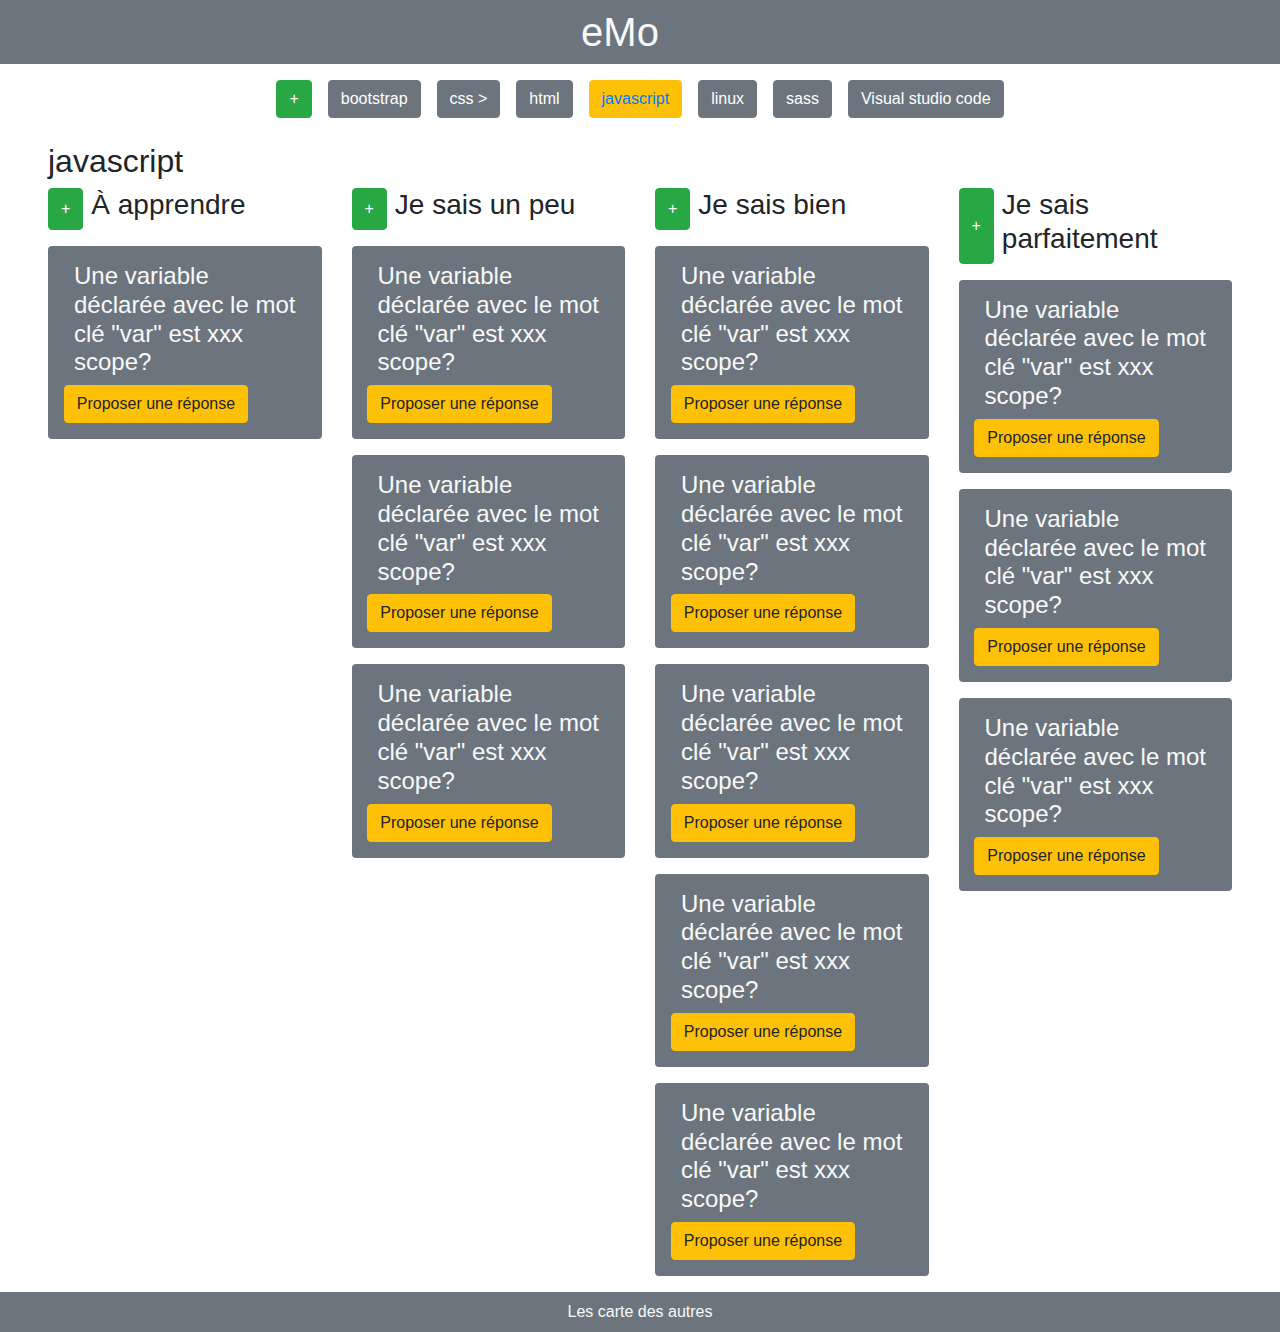
<file: memobootstrap/index.html>
<!DOCTYPE html>
<html lang="fr">

<head>
    <meta charset="UTF-8">
    <meta name="viewport" content="width=device-width, initial-scale=1.0">
    <title>Test Bootstrap</title>
    <link rel="stylesheet" href="reset.css" />
    <link rel="stylesheet" href="https://stackpath.bootstrapcdn.com/bootstrap/4.3.1/css/bootstrap.min.css"
        integrity="sha384-ggOyR0iXCbMQv3Xipma34MD+dH/1fQ784/j6cY/iJTQUOhcWr7x9JvoRxT2MZw1T" crossorigin="anonymous">
    <link rel="stylesheet" href="https://use.fontawesome.com/releases/v5.7.0/css/all.css"
        integrity="sha384-lZN37f5QGtY3VHgisS14W3ExzMWZxybE1SJSEsQp9S+oqd12jhcu+A56Ebc1zFSJ" crossorigin="anonymous">
</head>

<body>
    <header>
        <h1 class="bg-secondary d-flex justify-content-center align-items-center text-light pb-2 pt-2">
            <a class="text-light mr-2" href="#"><i class="fas fa-spider"></i></a>
            eMo
            <i class="fas fa-user-check text-success ml-5 mb-0 h4"></i>
        </h1>
        <nav class="d-flex justify-content-center">
            <ul class="d-flex">
                <li class="m-2">
                    <button type="button" class="btn btn-success">+</button>
                </li>
                <li class="m-2">
                    <button type="button" class="btn btn-secondary">bootstrap 
                        <i class="fas fa-cog"></i>
                    </button>
                </li>
                <li class="m-2">
                    <button type="button" class="btn btn-secondary">css > 
                        <i class="fas fa-cog"></i>
                    </button>
                </li>
                <li class="m-2">
                    <button type="button" class="btn btn-secondary">html
                        <i class="fas fa-cog"></i>
                    </button>
                </li>
                <li class="m-2">
                    <button type="button" class="btn btn-warning text-primary">javascript
                        <i class="fas fa-cog text-dark"></i>
                    </button>
                </li>
                <li class="m-2">
                    <button type="button" class="btn btn-secondary">linux
                        <i class="fas fa-cog"></i>
                    </button>
                </li>
                <li class="m-2">
                    <button type="button" class="btn btn-secondary">sass
                        <i class="fas fa-cog"></i>
                    </button>
                </li>
                <li class="m-2">
                    <button type="button" class="btn btn-secondary">Visual studio code
                        <i class="fas fa-cog"></i>
                    </button>
                </li>
            </ul>
        </nav>
    </header>

    <main class="container-fluid pl-5 pr-5">
        <div class="row">
            <h2 class="col-12">javascript</h2>
        </div>
        <div class="row">
            <section class="col-xl-3 col-md-6">
                <div class="d-flex">
                    <button type="button" class="btn btn-success mr-2">+</button>
                    <h3>
                        À apprendre
                    </h3>
                </div>
                <article class="bg-secondary pb-3 pt-3 rounded mt-3">
                    <div class="d-flex mr-2 ml-2 justify-content-between align-items-start">
                        <button type="button" class="btn btn-secondary p-0 mr-3">    
                            <i class="fas fa-arrow-circle-left h4"></i>
                        </button>
                        <h4 class="text-light">
                            Une variable déclarée avec le mot clé "var" est xxx scope? 
                        </h4>
                        <button type="button" class="btn btn-secondary p-0 ml-3">    
                            <i class="fas fa-arrow-circle-right h4"></i>
                        </button>
                    </div>
                    <div class="d-flex justify-content-around align-items-center">
                        <button type="button" class="btn btn-warning">Proposer une réponse</button>
                        <button type="button" class="btn btn-secondary text-light d-flex align-items-center">
                            <i class="fas fa-cog h3 mb-0"></i>
                        </button>
                    </div>
                </article>
            </section>
            <section class="col-xl-3 col-md-6">
                <div class="d-flex">
                    <button type="button" class="btn btn-success mr-2">+</button>
                    <h3>
                        Je sais un peu
                    </h3>
                </div>
                <article class="bg-secondary pb-3 pt-3 rounded mt-3">
                    <div class="d-flex mr-2 ml-2 justify-content-between align-items-start">
                        <button type="button" class="btn btn-secondary p-0 mr-3">    
                            <i class="fas fa-arrow-circle-left h4"></i>
                        </button>
                        <h4 class="text-light">
                            Une variable déclarée avec le mot clé "var" est xxx scope? 
                        </h4>
                        <button type="button" class="btn btn-secondary p-0 ml-3">    
                            <i class="fas fa-arrow-circle-right h4"></i>
                        </button>
                    </div>
                    <div class="d-flex justify-content-around align-items-center">
                        <button type="button" class="btn btn-warning">Proposer une réponse</button>
                        <button type="button" class="btn btn-secondary text-light d-flex align-items-center">
                            <i class="fas fa-cog h3 mb-0"></i>
                        </button>
                    </div>
                </article>
                <article class="bg-secondary pb-3 pt-3 rounded mt-3">
                    <div class="d-flex mr-2 ml-2 justify-content-between align-items-start">
                        <button type="button" class="btn btn-secondary p-0 mr-3">    
                            <i class="fas fa-arrow-circle-left h4"></i>
                        </button>
                        <h4 class="text-light">
                            Une variable déclarée avec le mot clé "var" est xxx scope? 
                        </h4>
                        <button type="button" class="btn btn-secondary p-0 ml-3">    
                            <i class="fas fa-arrow-circle-right h4"></i>
                        </button>
                    </div>
                    <div class="d-flex justify-content-around align-items-center">
                        <button type="button" class="btn btn-warning">Proposer une réponse</button>
                        <button type="button" class="btn btn-secondary text-light d-flex align-items-center">
                            <i class="fas fa-cog h3 mb-0"></i>
                        </button>
                    </div>
                </article>
                <article class="bg-secondary pb-3 pt-3 rounded mt-3">
                    <div class="d-flex mr-2 ml-2 justify-content-between align-items-start">
                        <button type="button" class="btn btn-secondary p-0 mr-3">    
                            <i class="fas fa-arrow-circle-left h4"></i>
                        </button>
                        <h4 class="text-light">
                            Une variable déclarée avec le mot clé "var" est xxx scope? 
                        </h4>
                        <button type="button" class="btn btn-secondary p-0 ml-3">    
                            <i class="fas fa-arrow-circle-right h4"></i>
                        </button>
                    </div>
                    <div class="d-flex justify-content-around align-items-center">
                        <button type="button" class="btn btn-warning">Proposer une réponse</button>
                        <button type="button" class="btn btn-secondary text-light d-flex align-items-center">
                            <i class="fas fa-cog h3 mb-0"></i>
                        </button>
                    </div>
                </article>
            </section>
            <section class="col-xl-3 col-md-6">
                <div class="d-flex">
                    <button type="button" class="btn btn-success mr-2">+</button>
                    <h3>
                        Je sais bien
                    </h3>
                </div>
                <article class="bg-secondary pb-3 pt-3 rounded mt-3">
                    <div class="d-flex mr-2 ml-2 justify-content-between align-items-start">
                        <button type="button" class="btn btn-secondary p-0 mr-3">    
                            <i class="fas fa-arrow-circle-left h4"></i>
                        </button>
                        <h4 class="text-light">
                            Une variable déclarée avec le mot clé "var" est xxx scope? 
                        </h4>
                        <button type="button" class="btn btn-secondary p-0 ml-3">    
                            <i class="fas fa-arrow-circle-right h4"></i>
                        </button>
                    </div>
                    <div class="d-flex justify-content-around align-items-center">
                        <button type="button" class="btn btn-warning">Proposer une réponse</button>
                        <button type="button" class="btn btn-secondary text-light d-flex align-items-center">
                            <i class="fas fa-cog h3 mb-0"></i>
                        </button>
                    </div>
                </article>
                <article class="bg-secondary pb-3 pt-3 rounded mt-3">
                    <div class="d-flex mr-2 ml-2 justify-content-between align-items-start">
                        <button type="button" class="btn btn-secondary p-0 mr-3">    
                            <i class="fas fa-arrow-circle-left h4"></i>
                        </button>
                        <h4 class="text-light">
                            Une variable déclarée avec le mot clé "var" est xxx scope? 
                        </h4>
                        <button type="button" class="btn btn-secondary p-0 ml-3">    
                            <i class="fas fa-arrow-circle-right h4"></i>
                        </button>
                    </div>
                    <div class="d-flex justify-content-around align-items-center">
                        <button type="button" class="btn btn-warning">Proposer une réponse</button>
                        <button type="button" class="btn btn-secondary text-light d-flex align-items-center">
                            <i class="fas fa-cog h3 mb-0"></i>
                        </button>
                    </div>
                </article>
                <article class="bg-secondary pb-3 pt-3 rounded mt-3">
                    <div class="d-flex mr-2 ml-2 justify-content-between align-items-start">
                        <button type="button" class="btn btn-secondary p-0 mr-3">    
                            <i class="fas fa-arrow-circle-left h4"></i>
                        </button>
                        <h4 class="text-light">
                            Une variable déclarée avec le mot clé "var" est xxx scope? 
                        </h4>
                        <button type="button" class="btn btn-secondary p-0 ml-3">    
                            <i class="fas fa-arrow-circle-right h4"></i>
                        </button>
                    </div>
                    <div class="d-flex justify-content-around align-items-center">
                        <button type="button" class="btn btn-warning">Proposer une réponse</button>
                        <button type="button" class="btn btn-secondary text-light d-flex align-items-center">
                            <i class="fas fa-cog h3 mb-0"></i>
                        </button>
                    </div>
                </article>
                <article class="bg-secondary pb-3 pt-3 rounded mt-3">
                    <div class="d-flex mr-2 ml-2 justify-content-between align-items-start">
                        <button type="button" class="btn btn-secondary p-0 mr-3">    
                            <i class="fas fa-arrow-circle-left h4"></i>
                        </button>
                        <h4 class="text-light">
                            Une variable déclarée avec le mot clé "var" est xxx scope? 
                        </h4>
                        <button type="button" class="btn btn-secondary p-0 ml-3">    
                            <i class="fas fa-arrow-circle-right h4"></i>
                        </button>
                    </div>
                    <div class="d-flex justify-content-around align-items-center">
                        <button type="button" class="btn btn-warning">Proposer une réponse</button>
                        <button type="button" class="btn btn-secondary text-light d-flex align-items-center">
                            <i class="fas fa-cog h3 mb-0"></i>
                        </button>
                    </div>
                </article>
                <article class="bg-secondary pb-3 pt-3 rounded mt-3">
                    <div class="d-flex mr-2 ml-2 justify-content-between align-items-start">
                        <button type="button" class="btn btn-secondary p-0 mr-3">    
                            <i class="fas fa-arrow-circle-left h4"></i>
                        </button>
                        <h4 class="text-light">
                            Une variable déclarée avec le mot clé "var" est xxx scope? 
                        </h4>
                        <button type="button" class="btn btn-secondary p-0 ml-3">    
                            <i class="fas fa-arrow-circle-right h4"></i>
                        </button>
                    </div>
                    <div class="d-flex justify-content-around align-items-center">
                        <button type="button" class="btn btn-warning">Proposer une réponse</button>
                        <button type="button" class="btn btn-secondary text-light d-flex align-items-center">
                            <i class="fas fa-cog h3 mb-0"></i>
                        </button>
                    </div>
                </article>
            </section>
            <section class="col-xl-3 col-md-6">
                <div class="d-flex">
                    <button type="button" class="btn btn-success mr-2">+</button>
                    <h3>
                        Je sais parfaitement
                    </h3>
                </div>
                <article class="bg-secondary pb-3 pt-3 rounded mt-3">
                    <div class="d-flex mr-2 ml-2 justify-content-between align-items-start">
                        <button type="button" class="btn btn-secondary p-0 mr-3">    
                            <i class="fas fa-arrow-circle-left h4"></i>
                        </button>
                        <h4 class="text-light">
                            Une variable déclarée avec le mot clé "var" est xxx scope? 
                        </h4>
                        <button type="button" class="btn btn-secondary p-0 ml-3">    
                            <i class="fas fa-arrow-circle-right h4"></i>
                        </button>
                    </div>
                    <div class="d-flex justify-content-around align-items-center">
                        <button type="button" class="btn btn-warning">Proposer une réponse</button>
                        <button type="button" class="btn btn-secondary text-light d-flex align-items-center">
                            <i class="fas fa-cog h3 mb-0"></i>
                        </button>
                    </div>
                </article>
                <article class="bg-secondary pb-3 pt-3 rounded mt-3">
                    <div class="d-flex mr-2 ml-2 justify-content-between align-items-start">
                        <button type="button" class="btn btn-secondary p-0 mr-3">    
                            <i class="fas fa-arrow-circle-left h4"></i>
                        </button>
                        <h4 class="text-light">
                            Une variable déclarée avec le mot clé "var" est xxx scope? 
                        </h4>
                        <button type="button" class="btn btn-secondary p-0 ml-3">    
                            <i class="fas fa-arrow-circle-right h4"></i>
                        </button>
                    </div>
                    <div class="d-flex justify-content-around align-items-center">
                        <button type="button" class="btn btn-warning">Proposer une réponse</button>
                        <button type="button" class="btn btn-secondary text-light d-flex align-items-center">
                            <i class="fas fa-cog h3 mb-0"></i>
                        </button>
                    </div>
                </article>
                <article class="bg-secondary pb-3 pt-3 rounded mt-3">
                    <div class="d-flex mr-2 ml-2 justify-content-between align-items-start">
                        <button type="button" class="btn btn-secondary p-0 mr-3">    
                            <i class="fas fa-arrow-circle-left h4"></i>
                        </button>
                        <h4 class="text-light">
                            Une variable déclarée avec le mot clé "var" est xxx scope? 
                        </h4>
                        <button type="button" class="btn btn-secondary p-0 ml-3">    
                            <i class="fas fa-arrow-circle-right h4"></i>
                        </button>
                    </div>
                    <div class="d-flex justify-content-around align-items-center">
                        <button type="button" class="btn btn-warning">Proposer une réponse</button>
                        <button type="button" class="btn btn-secondary text-light d-flex align-items-center">
                            <i class="fas fa-cog h3 mb-0"></i>
                        </button>
                    </div>
                </article>
            </section>
        </div>
    </main>

    <footer class="bg-secondary mt-3 d-flex justify-content-center align-items-center">
        <p class="mb-2 mt-2">
            <a class="text-light" href="#">
                Les carte des autres
            </a>
        </p>
    </footer>
    <script src="https://stackpath.bootstrapcdn.com/bootstrap/4.3.1/js/bootstrap.min.js"
        integrity="sha384-JjSmVgyd0p3pXB1rRibZUAYoIIy6OrQ6VrjIEaFf/nJGzIxFDsf4x0xIM+B07jRM"
        crossorigin="anonymous"></script>
    <script src="https://code.jquery.com/jquery-3.3.1.slim.min.js"
        integrity="sha384-q8i/X+965DzO0rT7abK41JStQIAqVgRVzpbzo5smXKp4YfRvH+8abtTE1Pi6jizo"
        crossorigin="anonymous"></script>
    <script src="https://cdnjs.cloudflare.com/ajax/libs/popper.js/1.14.7/umd/popper.min.js"
        integrity="sha384-UO2eT0CpHqdSJQ6hJty5KVphtPhzWj9WO1clHTMGa3JDZwrnQq4sF86dIHNDz0W1"
        crossorigin="anonymous"></script>
</body>

</html>
</file>
<file: memo/style.css>
/*header*/
h1 {
    margin-top: 0;
    margin-bottom: 0;
    padding-top: 10px;
    padding-bottom: 10px;
    background-color: #6c757d;
    color: white;
    display: flex;
    justify-content: center;
    align-items: center;
    font-size: 2.5em;;
}

h1 a {
    text-decoration: none;
    color: white;
    margin-right: 15px;
}

h1 img {
    margin-left: 55px;
}

nav ul {
    margin-top: 8px;
    display: flex;
    justify-content: center;
    list-style: none;
}

nav ul li {
    margin: 0 5px;
}

/*main*/
main {
    margin-left: 5%;
    margin-right: 5%;
}

main > section {
    display: flex;
    justify-content: space-between;
}

h2 {
    font-size: 2.2em;
    margin-top: 15px;
    margin-bottom: 30px;
}

main > section > section{
    flex-basis: 24%;
}

h3 {
    font-size: 2em;
    display: flex;
    align-items: center;
    margin-bottom: 20px;
}

article {
    background-color: #6c757d;
    border-radius: 5px;
    margin-bottom: 20px;
    color: white;
    padding-bottom: 15px;
    padding-top: 15px;
    font-size: 1.5em;
    font-weight: 500;
}

article > div {
    display: flex;
    flex-direction: row;
    justify-content: space-around;
}

.app-div-arrow {
    flex-basis: 15%;
    display: flex;
    justify-content: center;
}

article div h4 {
    flex-basis: 70%;
    margin-top: 0px;
    margin-bottom: 15px;
}

/*footer*/
footer {
    height: 40px;
    display: flex;
    justify-content: center;
    align-items: center;
    background-color: #6c757d;
    color: white;
}

footer a {
    text-decoration: none;
    color: white;
}

footer a:hover {
    text-decoration: underline;
}

/*buttons */
button {
    cursor: pointer;
}

.app-button-add {
    width: 36px;
    height: 36px;
    border-radius: 5px;
    background-color: rgb(39, 180, 93);
    color: white;
    border-style: none;
}

.app-button-nav {
    height: 36px;
    border-radius: 5px;
    background-color: #6c757d;
    color: white;
    border-style: none;
    display: flex;
    justify-content: space-around;
    align-items: center;
}

.app-button-nav img {
    margin-left: 15px;
}

h3 .app-button-add {
    margin-right: 15px;
}

.app-button-arrow {
    height: 30px;
    width: 30px;
    border-radius: 50%;
    background-color: #6c757d;
    border-style: solid;
    border-color: white;
    color: white;
}

.app-button-response {
    border-radius: 5px;
    height: 36px;
    background-color: #ffc107;
    border-style: none;
}

.app-button-setting {
    background-color: #6c757d;
    border-style: none;
}

.app-button-selected {
    background-color: #ffc107;
    color: blue;
}

.app-button-selected:hover {
    text-decoration: underline;
}
</file>
